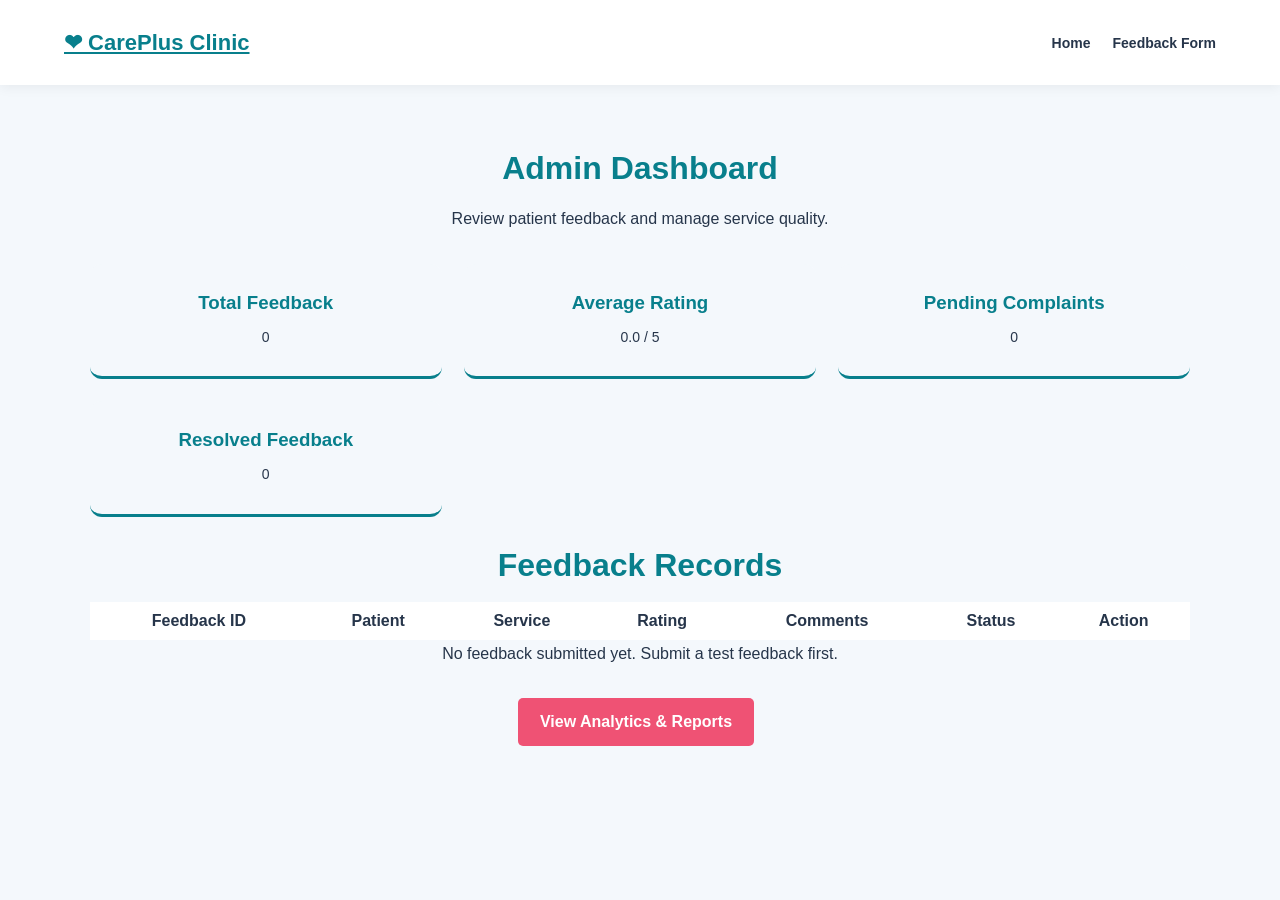
<file: admin.html>
<!DOCTYPE html>
<html lang="en">

<head>
    <meta charset="UTF-8">
    <meta name="viewport" content="width=device-width, initial-scale=1.0">
    <title>Admin Dashboard | CarePlus Clinic</title>
    <link rel="stylesheet" href="style.css">
</head>

<body>

    <header class="top-header">
        <a class="logo" href="index.html">❤ CarePlus Clinic</a>
        <nav>
            <a href="index.html">Home</a>
            <a href="feedback.html">Feedback Form</a>
        </nav>
    </header>

    <main class="section">
        <h2>Admin Dashboard</h2>
        <p>Review patient feedback and manage service quality.</p>

        <div class="service-grid">
            <div class="service-card">
                <h3>Total Feedback</h3>
                <p id="totalFeedback">0</p>
            </div>

            <div class="service-card">
                <h3>Average Rating</h3>
                <p id="averageRating">0 / 5</p>
            </div>

            <div class="service-card">
                <h3>Pending Complaints</h3>
                <p id="pendingFeedback">0</p>
            </div>

            <div class="service-card">
                <h3>Resolved Feedback</h3>
                <p id="resolvedFeedback">0</p>
            </div>
        </div>

        <h2>Feedback Records</h2>

        <div style="overflow-x:auto;">
            <table id="feedbackTable" style="width:100%; border-collapse:collapse; background:white;">
                <thead>
                    <tr>
                        <th style="padding:10px;">Feedback ID</th>
                        <th style="padding:10px;">Patient</th>
                        <th style="padding:10px;">Service</th>
                        <th style="padding:10px;">Rating</th>
                        <th style="padding:10px;">Comments</th>
                        <th style="padding:10px;">Status</th>
                        <th style="padding:10px;">Action</th>
                    </tr>
                </thead>
                <tbody id="feedbackTableBody"></tbody>
            </table>
        </div>

        <p id="adminMessage"></p>

        <a href="reports.html" class="primary-button">View Analytics & Reports</a>
    </main>

    <script src="admin.js"></script>
</body>

</html>
</file>
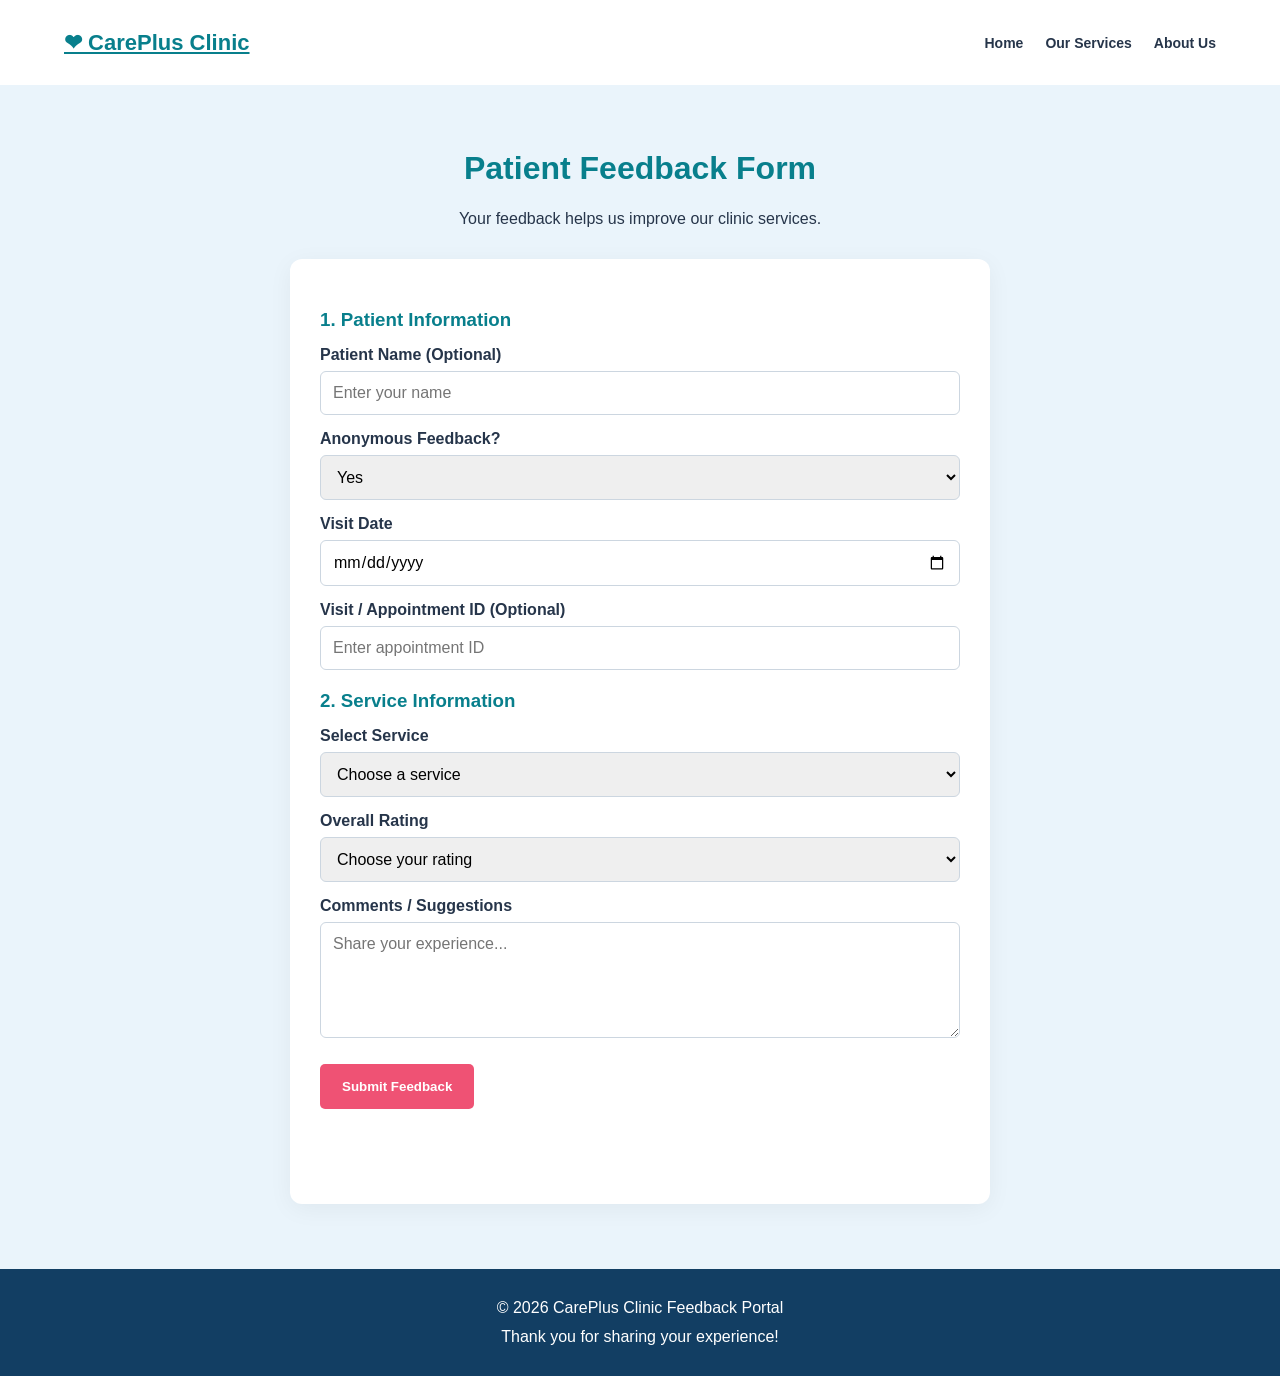
<file: feedback.html>
<!DOCTYPE html>
<html lang="en">

<head>
    <meta charset="UTF-8">
    <meta name="viewport" content="width=device-width, initial-scale=1.0">
    <title>Patient Feedback | CarePlus Clinic</title>
    <link rel="stylesheet" href="style.css">
</head>

<body>

    <header class="top-header">
        <a class="logo" href="index.html">❤ CarePlus Clinic</a>

        <nav>
            <a href="index.html">Home</a>
            <a href="index.html#services">Our Services</a>
            <a href="index.html#about">About Us</a>
        </nav>
    </header>

    <main>
        <section class="section feedback-section">
            <h2>Patient Feedback Form</h2>
            <p class="section-intro">
                Your feedback helps us improve our clinic services.
            </p>

            <form id="feedbackForm" class="feedback-form">

                <h3>1. Patient Information</h3>

                <label for="patientName">Patient Name (Optional)</label>
                <input type="text" id="patientName" placeholder="Enter your name">

                <label for="anonymous">Anonymous Feedback?</label>
                <select id="anonymous" required>
                    <option value="Yes">Yes</option>
                    <option value="No">No</option>
                </select>

                <label for="visitDate">Visit Date</label>
                <input type="date" id="visitDate" required>

                <label for="appointmentId">
                    Visit / Appointment ID (Optional)
                </label>
                <input type="text" id="appointmentId" placeholder="Enter appointment ID">

                <h3>2. Service Information</h3>

                <label for="department">Select Service</label>
                <select id="department" required>
                    <option value="">Choose a service</option>
                    <option value="Doctor Consultation">Doctor Consultation</option>
                    <option value="Nursing">Nursing</option>
                    <option value="Reception">Reception</option>
                    <option value="Cleanliness">Cleanliness</option>
                    <option value="Waiting Time">Waiting Time</option>
                    <option value="Billing">Billing</option>
                </select>

                <label for="rating">Overall Rating</label>
                <select id="rating" required>
                    <option value="">Choose your rating</option>
                    <option value="5">★★★★★ - Excellent</option>
                    <option value="4">★★★★ - Very Good</option>
                    <option value="3">★★★ - Good</option>
                    <option value="2">★★ - Fair</option>
                    <option value="1">★ - Poor</option>
                </select>

                <label for="comments">Comments / Suggestions</label>
                <textarea id="comments" rows="5" required placeholder="Share your experience..."></textarea>

                <button type="submit" class="primary-button">
                    Submit Feedback
                </button>

                <p id="message" role="status"></p>
                <p id="feedbackId"></p>

                <a href="index.html" class="secondary-button">
                    ← Back to Home
                </a>

            </form>
        </section>
    </main>

    <footer>
        <p>© 2026 CarePlus Clinic Feedback Portal</p>
        <p>Thank you for sharing your experience!</p>
    </footer>

    <script src="script.js"></script>
</body>

</html>
</file>
<file: style.css>
* {
    box-sizing: border-box;
    margin: 0;
    padding: 0;
}

html {
    scroll-behavior: smooth;
}

body {
    font-family: Arial, sans-serif;
    color: #26354a;
    background: #f4f8fc;
}

.top-header {
    min-height: 85px;
    padding: 15px 5%;
    background: white;
    display: flex;
    align-items: center;
    justify-content: space-between;
    gap: 20px;
    flex-wrap: wrap;
    box-shadow: 0 2px 12px #00000010;
}

.logo {
    color: #087f8c;
    font-size: 22px;
    font-weight: bold;
}

nav {
    display: flex;
    gap: 22px;
    align-items: center;
}

nav a,
.admin-link {
    text-decoration: none;
    color: #26354a;
    font-weight: bold;
    font-size: 14px;
}

nav a:hover,
.admin-link:hover {
    color: #ef5274;
}

.hero {
    min-height: 530px;
    padding: 55px 7%;
    display: grid;
    grid-template-columns: 1fr 1fr;
    align-items: center;
    gap: 35px;
    color: white;
    background: linear-gradient(120deg, #087fbd, #1257a1);
}

.hero-content {
    max-width: 560px;
}

.tagline {
    color: #ffd7e0;
    font-size: 13px;
    font-weight: bold;
    letter-spacing: 2px;
    margin-bottom: 20px;
}

.hero h1 {
    font-size: clamp(36px, 4vw, 58px);
    line-height: 1.15;
    margin-bottom: 20px;
}

.hero-content>p:not(.tagline) {
    font-size: 16px;
    line-height: 1.8;
    margin-bottom: 28px;
}

.hero-image img {
    display: block;
    width: 100%;
    height: 360px;
    object-fit: cover;
    border-radius: 12px;
}

.primary-button,
.secondary-button {
    display: inline-block;
    text-decoration: none;
    border-radius: 5px;
    padding: 15px 22px;
    margin: 5px 8px 5px 0;
    font-weight: bold;
}

.primary-button {
    background: #ef5274;
    color: white;
    border: none;
    cursor: pointer;
}

.primary-button:hover {
    background: #d83c60;
}

.secondary-button {
    color: white;
    border: 1px solid white;
}

.announcement {
    padding: 13px;
    background: #e9f8fc;
    color: #087f8c;
    font-weight: bold;
}

.section {
    padding: 65px 7%;
    text-align: center;
}

.section h2 {
    color: #087f8c;
    font-size: 32px;
    margin-bottom: 18px;
}

.section>p {
    max-width: 750px;
    margin: 0 auto 25px;
    line-height: 1.8;
}

.services-section {
    background: white;
}

.section-intro {
    margin-bottom: 30px;
}

.service-grid {
    display: grid;
    grid-template-columns: repeat(3, minmax(0, 1fr));
    gap: 22px;
    margin: 30px 0;
}

.service-card {
    padding: 28px 20px;
    background: #f4f8fc;
    border-radius: 12px;
    border-bottom: 3px solid #087f8c;
    transition: transform 0.2s, box-shadow 0.2s;
}

.service-card:hover {
    transform: translateY(-5px);
    box-shadow: 0 8px 25px #00000012;
}

.service-icon {
    font-size: 38px;
    margin-bottom: 15px;
}

.service-card h3 {
    margin-bottom: 12px;
    color: #087f8c;
}

.service-card p {
    line-height: 1.6;
    font-size: 14px;
}

.feedback-section {
    background: #eaf4fb;
}

.feedback-form {
    max-width: 700px;
    margin: 25px auto 0;
    padding: 30px;
    background: white;
    text-align: left;
    border-radius: 12px;
    box-shadow: 0 5px 25px #0000000d;
}

.feedback-form h3 {
    margin: 20px 0 12px;
    color: #087f8c;
}

.feedback-form label {
    display: block;
    margin-top: 15px;
    font-weight: bold;
}

.feedback-form input,
.feedback-form select,
.feedback-form textarea {
    width: 100%;
    padding: 12px;
    margin-top: 7px;
    border: 1px solid #ccd6e0;
    border-radius: 6px;
    font: inherit;
}

.feedback-form button {
    margin-top: 22px;
}

footer {
    background: #123e63;
    color: white;
    padding: 25px;
    text-align: center;
    line-height: 1.8;
}

@media (max-width: 800px) {
    .hero {
        grid-template-columns: 1fr;
        padding: 40px 6%;
    }

    .hero-image img {
        height: 280px;
    }

    .service-grid {
        grid-template-columns: repeat(2, minmax(0, 1fr));
    }

    nav {
        flex-wrap: wrap;
        gap: 14px;
    }
}

@media (max-width: 500px) {
    .service-grid {
        grid-template-columns: 1fr;
    }

    .top-header {
        flex-direction: column;
    }

    .feedback-form {
        padding: 20px;
    }
}

nav {
    display: flex;
    align-items: center;
    gap: 22px;
}

.nav-item {
    position: relative;
}

.nav-item>a {
    display: block;
    padding: 12px 0;
    text-decoration: none;
    color: #26354a;
    font-weight: bold;
}

.dropdown {
    display: none;
    position: absolute;
    top: 100%;
    left: 0;
    min-width: 200px;
    background: white;
    box-shadow: 0 6px 18px #00000020;
    border-radius: 6px;
    z-index: 100;
}

.dropdown a {
    display: block;
    padding: 12px 15px;
    color: #26354a;
    text-decoration: none;
    white-space: nowrap;
}

.dropdown a:hover {
    background: #eaf4fb;
    color: #ef5274;
}

.nav-item:hover .dropdown,
.nav-item:focus-within .dropdown {
    display: block;
}

.header-button {
    text-decoration: none;
    white-space: nowrap;
}

@media (max-width: 800px) {
    nav {
        flex-wrap: wrap;
        justify-content: center;
    }

    .dropdown {
        min-width: 170px;
    }
}

/* Mobile Responsive Design */
@media (max-width: 600px) {
    .top-header {
        flex-direction: column;
        gap: 15px;
        padding: 15px;
    }

    nav {
        flex-wrap: wrap;
        justify-content: center;
        gap: 12px;
    }

    .hero {
        flex-direction: column;
        padding: 25px 15px;
        gap: 20px;
    }

    .hero-content,
    .hero-image {
        width: 100%;
    }

    .hero-image img {
        width: 100%;
        height: auto;
    }

    .section {
        padding: 25px 15px;
    }

    .service-grid {
        grid-template-columns: 1fr;
    }

    .primary-button {
        display: inline-block;
        max-width: 100%;
        white-space: normal;
        text-align: center;
    }

    input,
    select,
    textarea {
        max-width: 100%;
        box-sizing: border-box;
    }
}
</file>
